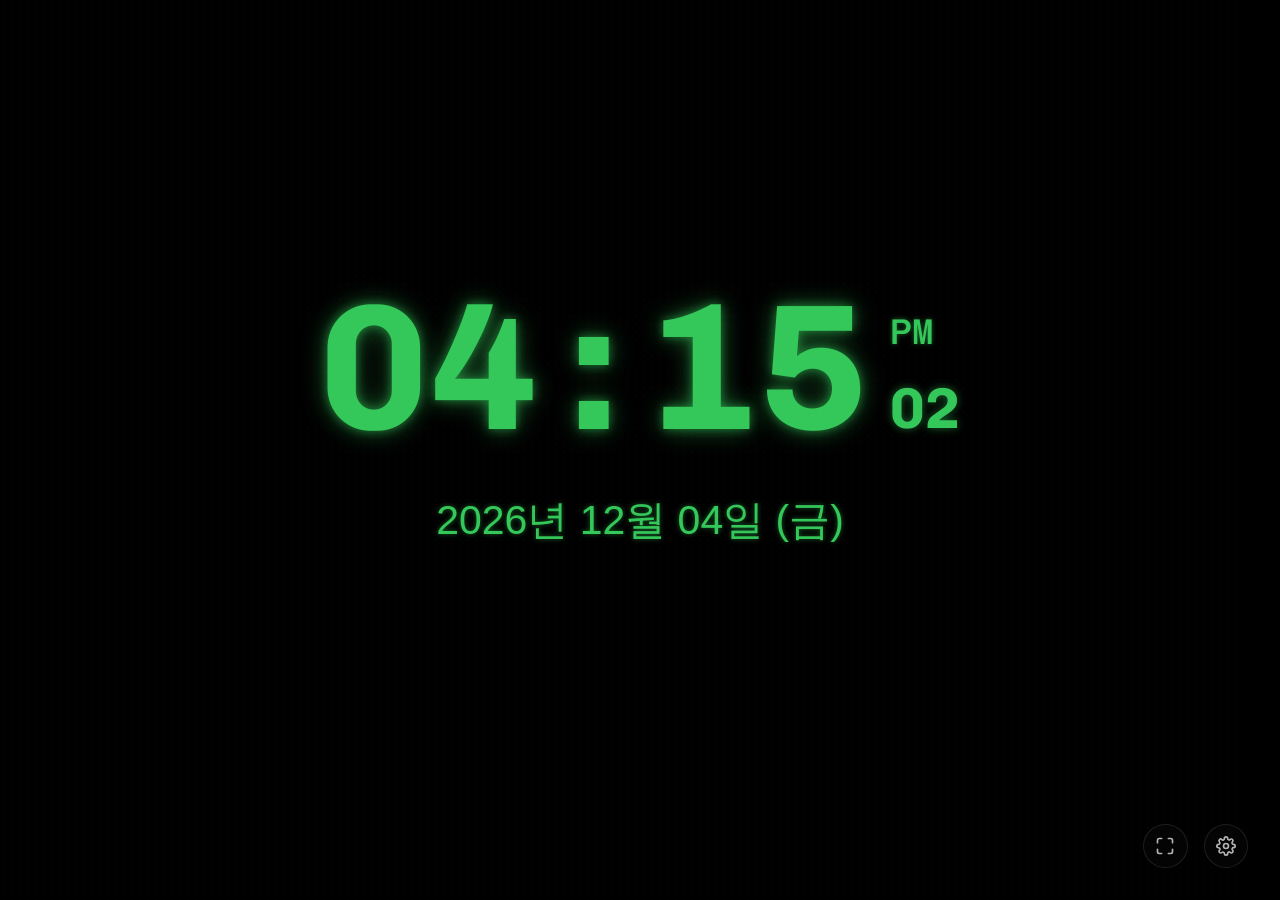
<file: index.html>
<!DOCTYPE html>
<html lang="ko">
<head>
  <meta charset="UTF-8">
  <meta name="viewport" content="width=device-width, initial-scale=1.0">
  <title>데스크탑 디지털 시계</title>
  <link rel="stylesheet" href="style.css?v=1.1.0">
</head>
<body>
  <!-- LED Matrix Grid Panel Overlay -->
  <div class="led-matrix-overlay"></div>

  <div id="app-container">
    <!-- Main Display Section -->
    <main class="clock-display">
      <!-- Time Display Area (Layout Shift Free structure) -->
      <div class="time-display-container">
        <div class="time-main">
          <span id="clock-hour">00</span><span class="colon" id="clock-colon">:</span><span id="clock-min">00</span>
        </div>
        <div class="time-sub" id="clock-sub-pane">
          <div class="ampm-text" id="clock-ampm">AM</div>
          <div class="seconds-text" id="clock-seconds">00</div>
        </div>
      </div>

      <!-- Info Row (Date & Weather) -->
      <div class="info-row">
        <!-- Date display -->
        <div class="date-section">
          <div id="date-text">2026년 06월 13일 (토)</div>
        </div>

        <!-- Weather display -->
        <div class="weather-section" id="weather-block" style="opacity: 0;">
          <div id="weather-icon-wrapper">
            <!-- Dynamic SVG injected by JS -->
          </div>
          <div class="weather-info">
            <span id="weather-temp">--°C</span>
            <span id="weather-desc">날씨 조회 중...</span>
          </div>
        </div>
      </div>
    </main>

    <!-- Floating UI Controls (Auto hides) -->
    <div id="control-bar" class="active">
      <button id="fullscreen-btn" class="icon-btn" title="전체화면 토글">
        <svg viewBox="0 0 24 24" width="20" height="20" fill="none" stroke="currentColor" stroke-width="2" stroke-linecap="round" stroke-linejoin="round">
          <path d="M8 3H5a2 2 0 0 0-2 2v3m18 0V5a2 2 0 0 0-2-2h-3m0 18h3a2 2 0 0 0 2-2v-3M3 16v3a2 2 0 0 0 2 2h3"/>
        </svg>
      </button>
      <button id="settings-btn" class="icon-btn" title="설정">
        <svg viewBox="0 0 24 24" width="20" height="20" fill="none" stroke="currentColor" stroke-width="2" stroke-linecap="round" stroke-linejoin="round">
          <circle cx="12" cy="12" r="3"/>
          <path d="M19.4 15a1.65 1.65 0 0 0 .33 1.82l.06.06a2 2 0 1 1-2.83 2.83l-.06-.06a1.65 1.65 0 0 0-1.82-.33 1.65 1.65 0 0 0-1 1.51V21a2 2 0 0 1-4 0v-.09A1.65 1.65 0 0 0 9 19.4a1.65 1.65 0 0 0-1.82.33l-.06.06a2 2 0 1 1-2.83-2.83l.06-.06a1.65 1.65 0 0 0 .33-1.82 1.65 1.65 0 0 0-1.51-1H3a2 2 0 0 1 0-4h.09A1.65 1.65 0 0 0 4.6 9a1.65 1.65 0 0 0-.33-1.82l-.06-.06a2 2 0 1 1 2.83-2.83l.06.06a1.65 1.65 0 0 0 1.82.33H9a1.65 1.65 0 0 0 1-1.51V3a2 2 0 0 1 4 0v.09a1.65 1.65 0 0 0 1 1.51 1.65 1.65 0 0 0 1.82-.33l.06-.06a2 2 0 1 1 2.83 2.83l-.06.06a1.65 1.65 0 0 0-.33 1.82V9a1.65 1.65 0 0 0 1.51 1H21a2 2 0 0 1 0 4h-.09a1.65 1.65 0 0 0-1.51 1z"/>
        </svg>
      </button>
    </div>

    <!-- Settings Drawer -->
    <aside id="settings-panel">
      <div class="settings-header">
        <h2>시계 설정</h2>
        <button id="settings-close" class="close-btn">&times;</button>
      </div>

      <div class="settings-body">
        <!-- Color Theme Select -->
        <div class="setting-item">
          <label>LED 테마 색상</label>
          <div class="color-options">
            <button class="color-swatch active" data-color="green" style="background-color: #34c759;" title="에메랄드 그린"></button>
            <button class="color-swatch" data-color="amber" style="background-color: #ff9500;" title="앰버 오렌지"></button>
            <button class="color-swatch" data-color="red" style="background-color: #ff3b30;" title="루비 레드"></button>
            <button class="color-swatch" data-color="blue" style="background-color: #007aff;" title="아이스 블루"></button>
            <button class="color-swatch" data-color="white" style="background-color: #ffffff;" title="퓨어 화이트"></button>
          </div>
        </div>

        <!-- Clock Font Select -->
        <div class="setting-item">
          <label for="font-select">시계 폰트 스타일</label>
          <select id="font-select">
            <option value="chivo">Chivo Mono (기본)</option>
            <option value="teko">Teko (세로형)</option>
            <option value="dseg">DSEG7 (디지털 세그먼트)</option>
          </select>
        </div>

        <!-- Day/Night Auto Theme -->
        <div class="setting-item">
          <div class="toggle-row">
            <span>주/야간 자동 색상 모드</span>
            <label class="switch">
              <input type="checkbox" id="toggle-auto-theme">
              <span class="slider"></span>
            </label>
          </div>
          <div id="auto-theme-panel" style="display: none; background: rgba(255, 255, 255, 0.03); border: 1px solid rgba(255, 255, 255, 0.08); border-radius: 8px; padding: 12px; margin-top: 8px; flex-direction: column; gap: 10px; box-sizing: border-box;">
            <div class="setting-item" style="gap: 4px;">
              <label style="font-size: 0.75rem;">주간 시간대 범위</label>
              <div style="display: flex; align-items: center; gap: 8px;">
                <span>시작</span>
                <select id="auto-theme-start" style="flex: 1; padding: 4px 6px;">
                  <!-- populated by JS -->
                </select>
                <span>~ 종료</span>
                <select id="auto-theme-end" style="flex: 1; padding: 4px 6px;">
                  <!-- populated by JS -->
                </select>
              </div>
            </div>
            <div class="setting-item" style="gap: 4px;">
              <label style="font-size: 0.75rem;">주간 테마 색상</label>
              <select id="auto-theme-day-color" style="padding: 4px 6px;">
                <option value="green">에메랄드 그린</option>
                <option value="amber">앰버 오렌지</option>
                <option value="red">루비 - 레드</option>
                <option value="blue">아이스 블루</option>
                <option value="white">퓨어 화이트</option>
              </select>
            </div>
            <div class="setting-item" style="gap: 4px;">
              <label style="font-size: 0.75rem;">야간 테마 색상</label>
              <select id="auto-theme-night-color" style="padding: 4px 6px;">
                <option value="green">에메랄드 그린</option>
                <option value="amber">앰버 오렌지</option>
                <option value="red">루비 - 레드</option>
                <option value="blue">아이스 블루</option>
                <option value="white">퓨어 화이트</option>
              </select>
            </div>
          </div>
        </div>

        <!-- Clock Size (Scale) Slider -->
        <div class="setting-item">
          <div class="toggle-row">
            <span>시계 크기 조절</span>
            <span id="scale-value">100%</span>
          </div>
          <div class="slider-container" style="display: flex; align-items: center; gap: 10px; margin-top: 5px;">
            <span style="font-size: 0.8rem; color: var(--text-secondary);">60%</span>
            <input type="range" id="scale-slider" min="60" max="200" value="100" step="5" style="flex: 1; accent-color: var(--led-active); cursor: pointer;">
            <span style="font-size: 0.8rem; color: var(--text-secondary);">200%</span>
          </div>
        </div>

        <!-- Seconds Display Switch -->
        <div class="setting-item">
          <div class="toggle-row">
            <span>초(Seconds) 단위 표시</span>
            <label class="switch">
              <input type="checkbox" id="toggle-seconds" checked>
              <span class="slider"></span>
            </label>
          </div>
        </div>

        <!-- 12H / 24H Toggle -->
        <div class="setting-item">
          <div class="toggle-row">
            <span>24시간제 형식 사용</span>
            <label class="switch">
              <input type="checkbox" id="toggle-24h">
              <span class="slider"></span>
            </label>
          </div>
        </div>

        <!-- Weather Location Setup -->
        <div class="setting-item">
          <label for="location-select">날씨 기준 지역</label>
          <select id="location-select">
            <option value="auto">현재 위치 (자동 IP인식)</option>
            <option value="seoul">서울</option>
            <option value="busan">부산</option>
            <option value="daegu">대구</option>
            <option value="incheon">인천</option>
            <option value="gwangju">광주</option>
            <option value="daejeon">대전</option>
            <option value="ulsan">울산</option>
            <option value="jeju">제주</option>
            <option value="dongtan">화성 동탄</option>
            <option value="yeongtong">수원 영통</option>
          </select>
          <div style="font-size: 0.8rem; color: var(--text-secondary); margin-top: 5px;">
            현재 조회 지역: <span id="current-weather-location" style="color: var(--led-active); font-weight: bold;">--</span>
          </div>
        </div>

        <!-- Weather Icon Style Setup -->
        <div class="setting-item">
          <label for="weather-icon-style-select">날씨 아이콘 스타일</label>
          <select id="weather-icon-style-select">
            <option value="animated">애니메이션 컬러 아이콘 (animated)</option>
            <option value="static">정적 컬러 아이콘 (static)</option>
            <option value="monochrome">기존 LED 테마 아웃라인 (단색)</option>
          </select>
        </div>

        <!-- Fine Dust Toggle -->
        <div class="setting-item">
          <div class="toggle-row">
            <div>
              <span>미세먼지 상세 수치 표시</span>
              <div style="font-size: 0.75rem; color: var(--text-secondary); margin-top: 2px;">비활성화 시 심플 배지 형태로 표시됩니다.</div>
            </div>
            <label class="switch">
              <input type="checkbox" id="toggle-dust-detail">
              <span class="slider"></span>
            </label>
          </div>
        </div>

        <!-- OLED Burn-in Toggle -->
        <div class="setting-item">
          <div class="toggle-row">
            <div>
              <span>OLED 번인 방지 모드</span>
              <div style="font-size: 0.75rem; color: var(--text-secondary); margin-top: 2px;">1분 주기로 1~4px 미세 랜덤 시프트 작동</div>
            </div>
            <label class="switch">
              <input type="checkbox" id="toggle-burnin">
              <span class="slider"></span>
            </label>
          </div>
        </div>

        <!-- Screen Wake Lock API Info -->
        <div class="setting-item">
          <label>태블릿 시스템 화면 모드</label>
          <div class="status-badge">
            <div class="status-dot"></div>
            <span id="wakelock-status">화면 항상 켜짐 활성화 중 (Wake Lock)</span>
          </div>
        </div>
      </div>
    </aside>
  </div>

  <script src="app.js?v=1.1.0"></script>
</body>
</html>
</file>
<file: style.css>
/* Local Font face import */
@font-face {
  font-family: 'Chivo Mono';
  src: url('assets/fonts/ChivoMono-VariableFont.ttf') format('truetype');
  font-weight: 100 900;
  font-style: normal;
}

@font-face {
  font-family: 'Teko';
  src: url('assets/fonts/Teko-Medium.ttf') format('truetype');
  font-weight: 500;
  font-style: normal;
}

@font-face {
  font-family: 'DSEG7Classic';
  src: url('assets/fonts/DSEG7Classic-Bold.ttf') format('truetype');
  font-weight: bold;
  font-style: normal;
}


:root {
  --led-active: #34c759;
  --led-glow: rgba(52, 199, 89, 0.45);
  
  --bg-color: #000000;
  --panel-bg: rgba(20, 20, 20, 0.85);
  --text-main: #ffffff;
  --text-secondary: #aaaaaa;
  
  --clock-scale: 1.0;
}

/* Color theme mappings */
[data-theme="green"] {
  --led-active: #34c759;
  --led-glow: rgba(52, 199, 89, 0.5);
}
[data-theme="amber"] {
  --led-active: #ff9500;
  --led-glow: rgba(255, 149, 0, 0.5);
}
[data-theme="red"] {
  --led-active: #ff3b30;
  --led-glow: rgba(255, 59, 48, 0.5);
}
[data-theme="blue"] {
  --led-active: #007aff;
  --led-glow: rgba(0, 122, 255, 0.5);
}
[data-theme="white"] {
  --led-active: #ffffff;
  --led-glow: rgba(255, 255, 255, 0.25);
}

/* Base resets */
* {
  box-sizing: border-box;
  margin: 0;
  padding: 0;
  -webkit-tap-highlight-color: transparent;
}

body {
  background-color: var(--bg-color);
  color: var(--text-main);
  font-family: 'Chivo Mono', -apple-system, BlinkMacSystemFont, sans-serif;
  overflow: hidden;
  width: 100vw;
  height: 100vh;
  height: 100dvh;
  display: flex;
  align-items: center;
  justify-content: center;
  user-select: none;
}

/* LED Panel Grid Overlay */
.led-matrix-overlay {
  position: fixed;
  inset: 0;
  background-image: radial-gradient(rgba(255, 255, 255, 0.015) 1px, transparent 0);
  background-size: 8px 8px;
  pointer-events: none;
  z-index: 10;
}

#app-container {
  width: 100%;
  height: 100%;
  display: flex;
  flex-direction: column;
  justify-content: center;
  align-items: center;
  position: relative;
  padding: 2rem;
}

/* Clock display */
.clock-display {
  display: flex;
  flex-direction: column;
  align-items: center;
  justify-content: center;
  width: 100%;
  max-width: 1200px;
  transform: scale(var(--clock-scale, 1.0));
  transform-origin: center center;
}

/* Layout shift free time container */
.time-display-container {
  display: flex;
  align-items: flex-end;
  justify-content: center;
  gap: 1.5vw;
  margin-bottom: 2vh;
}

.time-main {
  font-size: 14vw;
  color: var(--led-active);
  text-shadow: 0 0 10px var(--led-glow), 0 0 25px var(--led-glow);
  line-height: 0.9;
  letter-spacing: 2px;
  font-weight: 700;
  white-space: nowrap;
  transition: color 0.3s, text-shadow 0.3s;
}

.colon {
  display: inline-block;
  transition: visibility 0.1s;
}

.time-sub {
  display: flex;
  flex-direction: column;
  justify-content: space-between;
  height: 10.5vw;
  padding-bottom: 0.8vw;
}

.ampm-text {
  font-size: 2.8vw;
  line-height: 1;
  font-weight: 500;
  color: var(--led-active);
  text-shadow: 0 0 5px var(--led-glow);
  transition: color 0.3s, text-shadow 0.3s;
}

.seconds-text {
  font-size: 4.5vw;
  line-height: 1;
  font-weight: 700;
  color: var(--led-active);
  text-shadow: 0 0 8px var(--led-glow);
  transition: color 0.3s, text-shadow 0.3s;
}

/* Info Row */
.info-row {
  display: flex;
  flex-direction: column;
  align-items: center;
  justify-content: center;
  gap: 1.8vh;
  margin-top: 3vh;
  animation: pulse-glow 4s infinite alternate;
}

.date-section {
  font-size: 3.2vw;
  color: var(--led-active);
  text-shadow: 0 0 5px var(--led-glow);
  font-weight: 500;
  transition: color 0.3s, text-shadow 0.3s;
}

.divider {
  display: none;
}

.weather-section {
  display: flex;
  align-items: center;
  color: var(--led-active);
  text-shadow: 0 0 5px var(--led-glow);
  font-size: 3.2vw;
  font-weight: 500;
  transition: color 0.3s, text-shadow 0.3s;
}

#weather-icon-wrapper {
  margin-right: 1.2vw;
  display: flex;
  align-items: center;
}

.weather-svg {
  width: 5.5vw;
  height: 5.5vw;
  fill: none;
  stroke: var(--led-active);
  stroke-width: 3.5;
  filter: drop-shadow(0 0 4px var(--led-glow));
  transition: stroke 0.3s, filter 0.3s;
}

.weather-icon-img {
  width: 5.5vw;
  height: 5.5vw;
  object-fit: contain;
  filter: drop-shadow(0 0 4px var(--led-glow));
  transition: filter 0.3s;
}

.weather-info {
  display: flex;
  flex-direction: row;
  align-items: center;
  gap: 1.5vw;
  line-height: 1.2;
}

.weather-info span:last-child {
  font-size: 2.6vw;
  opacity: 0.85;
}

/* Floating Controls */
#control-bar {
  position: absolute;
  bottom: 2rem;
  right: 2rem;
  display: flex;
  gap: 1rem;
  opacity: 0;
  transition: opacity 0.5s ease;
  z-index: 100;
}

#control-bar.active {
  opacity: 0.7;
}

#control-bar:hover {
  opacity: 1;
}

.icon-btn {
  background: none;
  border: 1px solid rgba(255, 255, 255, 0.15);
  color: var(--text-main);
  padding: 0.7rem;
  border-radius: 50%;
  cursor: pointer;
  display: flex;
  align-items: center;
  justify-content: center;
  background-color: rgba(10, 10, 10, 0.6);
  transition: all 0.3s;
}

.icon-btn:hover {
  border-color: var(--led-active);
  color: var(--led-active);
  transform: scale(1.15);
  box-shadow: 0 0 8px var(--led-glow);
}

/* Settings drawer */
#settings-panel {
  position: fixed;
  top: 0;
  right: -340px;
  width: 340px;
  height: 100%;
  background: var(--panel-bg);
  backdrop-filter: blur(15px);
  -webkit-backdrop-filter: blur(15px);
  border-left: 1px solid rgba(255, 255, 255, 0.1);
  box-shadow: -5px 0 25px rgba(0, 0, 0, 0.6);
  z-index: 1000;
  transition: right 0.4s cubic-bezier(0.1, 0.9, 0.2, 1);
  display: flex;
  flex-direction: column;
  font-family: 'Chivo Mono', monospace;
}

#settings-panel.open {
  right: 0;
}

.settings-header {
  padding: 1.5rem;
  border-bottom: 1px solid rgba(255, 255, 255, 0.1);
  display: flex;
  justify-content: space-between;
  align-items: center;
}

.settings-header h2 {
  font-size: 1.2rem;
  font-weight: 500;
}

.close-btn {
  background: none;
  border: none;
  color: var(--text-main);
  font-size: 2rem;
  cursor: pointer;
  line-height: 1;
}

.close-btn:hover {
  color: var(--led-active);
}

.settings-body {
  padding: 1.5rem;
  flex: 1;
  overflow-y: auto;
  display: flex;
  flex-direction: column;
  gap: 2rem;
}

.setting-item {
  display: flex;
  flex-direction: column;
  gap: 0.6rem;
}

.setting-item label {
  font-size: 0.85rem;
  color: var(--text-secondary);
  text-transform: uppercase;
  letter-spacing: 1px;
}

.color-options {
  display: flex;
  gap: 0.8rem;
}

.color-swatch {
  width: 2.2rem;
  height: 2.2rem;
  border-radius: 50%;
  border: 2px solid transparent;
  cursor: pointer;
  transition: transform 0.2s;
}

.color-swatch:hover {
  transform: scale(1.15);
}

.color-swatch.active {
  border-color: #ffffff;
  box-shadow: 0 0 8px rgba(255, 255, 255, 0.4);
}

/* Custom toggles */
.toggle-row {
  display: flex;
  justify-content: space-between;
  align-items: center;
}

.switch {
  position: relative;
  display: inline-block;
  width: 44px;
  height: 22px;
}

.switch input {
  opacity: 0;
  width: 0;
  height: 0;
}

.slider {
  position: absolute;
  cursor: pointer;
  top: 0; left: 0; right: 0; bottom: 0;
  background-color: rgba(255, 255, 255, 0.1);
  transition: 0.3s;
  border-radius: 22px;
}

.slider:before {
  position: absolute;
  content: "";
  height: 16px;
  width: 16px;
  left: 3px;
  bottom: 3px;
  background-color: #fff;
  transition: 0.3s;
  border-radius: 50%;
}

input:checked + .slider {
  background-color: var(--led-active);
  box-shadow: 0 0 8px var(--led-glow);
}

input:checked + .slider:before {
  transform: translateX(22px);
}

/* Select */
select {
  width: 100%;
  background-color: rgba(255, 255, 255, 0.05);
  border: 1px solid rgba(255, 255, 255, 0.15);
  color: var(--text-main);
  padding: 0.6rem;
  border-radius: 5px;
  outline: none;
  font-size: 0.95rem;
  font-family: inherit;
  cursor: pointer;
  transition: border-color 0.3s;
}

select:focus {
  border-color: var(--led-active);
}

select option {
  background-color: #111;
  color: #fff;
}

/* Wake Lock badge */
.status-badge {
  display: inline-flex;
  align-items: center;
  gap: 0.5rem;
  font-size: 0.85rem;
  background: rgba(255, 255, 255, 0.04);
  padding: 0.5rem 0.8rem;
  border-radius: 4px;
  border: 1px solid rgba(255, 255, 255, 0.08);
  color: #ccc;
}

.status-dot {
  width: 8px;
  height: 8px;
  border-radius: 50%;
  background-color: var(--led-active);
  box-shadow: 0 0 6px var(--led-active);
  transition: background-color 0.3s, box-shadow 0.3s;
}

.status-dot.inactive {
  background-color: #555 !important;
  box-shadow: none !important;
}

@keyframes pulse-glow {
  from { filter: drop-shadow(0 0 1px var(--led-glow)); }
  to { filter: drop-shadow(0 0 3px var(--led-glow)); }
}

/* Tablet Media Query overrides */
@media (max-width: 768px) {
  #app-container {
    padding: 1rem;
  }
  .time-display-container {
    gap: 2.5vw;
  }
  .time-main {
    font-size: 16vw;
  }
  .time-sub {
    height: 12vw;
  }
  .ampm-text {
    font-size: 3.5vw;
  }
  .seconds-text {
    font-size: 5vw;
  }
  .info-row {
    flex-direction: column;
    gap: 1.5vh;
  }
  .date-section, .weather-section {
    font-size: 6vw;
  }
  .weather-svg, .weather-icon-img {
    width: 10vw;
    height: 10vw;
  }
  .weather-info {
    gap: 2.5vw;
  }
  .weather-info span:last-child {
    font-size: 4.5vw;
  }
  .divider {
    display: none;
  }
  #settings-panel {
    width: 100%;
    right: -100%;
  }
}

/* --- Added custom classes for Font Selection and Fine Dust --- */
.date-section, .weather-section {
  font-family: -apple-system, BlinkMacSystemFont, 'Segoe UI', Roboto, Helvetica, Arial, sans-serif !important;
}

body.font-teko #clock-hour, body.font-teko #clock-colon, body.font-teko #clock-min, body.font-teko #clock-seconds {
  font-family: 'Teko', sans-serif;
  font-weight: 500;
  letter-spacing: 0.05em;
}

body.font-dseg #clock-hour, body.font-dseg #clock-colon, body.font-dseg #clock-min, body.font-dseg #clock-seconds {
  font-family: 'DSEG7Classic', monospace;
  font-weight: 700;
  letter-spacing: 0.02em;
}

body.font-chivo #clock-hour, body.font-chivo #clock-colon, body.font-chivo #clock-min, body.font-chivo #clock-seconds {
  font-family: 'Chivo Mono', monospace;
}

.dust-badge {
  display: inline-block;
  padding: 0.15rem 0.45rem;
  border-radius: 4px;
  font-size: 2.2vw;
  font-weight: bold;
  border: 1px solid currentColor;
  line-height: 1;
  margin-left: 0.8vw;
  box-shadow: 0 0 4px var(--led-glow);
}

@media (max-width: 768px) {
  .dust-badge {
    font-size: 4vw;
    margin-left: 1.5vw;
    padding: 0.2rem 0.5rem;
  }
}
</file>
